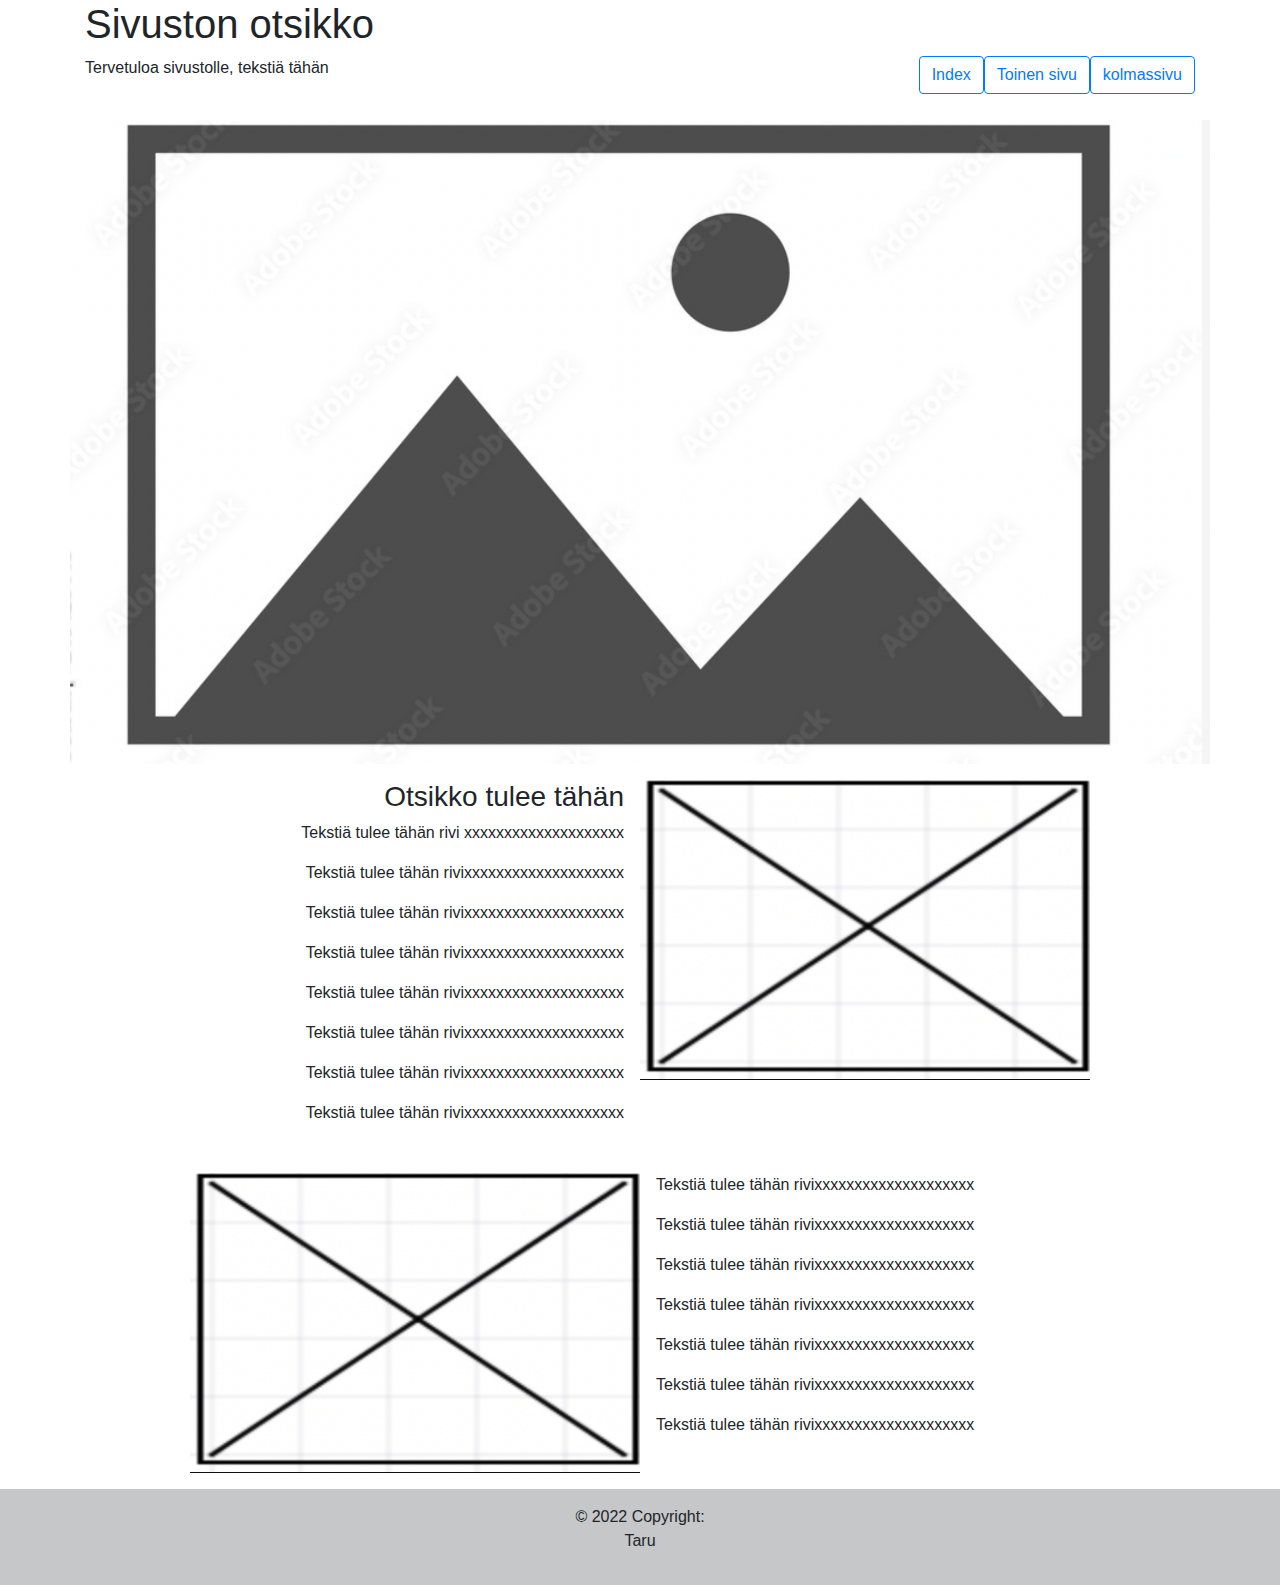
<file: index.html>
<!doctype html>
<html lang="en">
  <head>
    <title>Otsikko</title>
    <!-- Required meta tags -->
    <meta charset="utf-8">
    <meta name="viewport" content="width=device-width, initial-scale=1, shrink-to-fit=no">

    <!-- Bootstrap CSS -->
    <link rel="stylesheet" href="https://stackpath.bootstrapcdn.com/bootstrap/4.3.1/css/bootstrap.min.css" integrity="sha384-ggOyR0iXCbMQv3Xipma34MD+dH/1fQ784/j6cY/iJTQUOhcWr7x9JvoRxT2MZw1T" crossorigin="anonymous">
  </head>
  <body>
      
    <!-- Optional JavaScript -->
    <!-- jQuery first, then Popper.js, then Bootstrap JS -->
    <script src="https://code.jquery.com/jquery-3.3.1.slim.min.js" integrity="sha384-q8i/X+965DzO0rT7abK41JStQIAqVgRVzpbzo5smXKp4YfRvH+8abtTE1Pi6jizo" crossorigin="anonymous"></script>
    <script src="https://cdnjs.cloudflare.com/ajax/libs/popper.js/1.14.7/umd/popper.min.js" integrity="sha384-UO2eT0CpHqdSJQ6hJty5KVphtPhzWj9WO1clHTMGa3JDZwrnQq4sF86dIHNDz0W1" crossorigin="anonymous"></script>
    <script src="https://stackpath.bootstrapcdn.com/bootstrap/4.3.1/js/bootstrap.min.js" integrity="sha384-JjSmVgyd0p3pXB1rRibZUAYoIIy6OrQ6VrjIEaFf/nJGzIxFDsf4x0xIM+B07jRM" crossorigin="anonymous"></script>
  
    <div class="container">
        <h1>Sivuston otsikko</h1>
        <a href="kolmassivu.html" class="btn btn-outline-primary float-right" role="button" >kolmassivu</a> 
        <a href="toinensivu.html" class="btn btn-outline-primary float-right" role="button">Toinen sivu</a>
        <a href="index.html" class="btn btn-outline-primary float-right" role="button">Index</a>

        <p>Tervetuloa sivustolle, tekstiä tähän</p> 
      </div>
     <br>


     <div class="container">
      <div class="row">
     <img src ="kuvat/image1.png" class="img-fluid" alt="alt teksti tähän" >
   </div>
 </div>

<div class="modal-body row mx-0">
    <div class="col-md-6 text-right px-3">
      <h3>Otsikko tulee tähän</h3> 
      <p>Tekstiä tulee tähän rivi xxxxxxxxxxxxxxxxxxxx</p>
      <p>Tekstiä tulee tähän rivixxxxxxxxxxxxxxxxxxxx</p>
      <p>Tekstiä tulee tähän rivixxxxxxxxxxxxxxxxxxxx</p>
      <p>Tekstiä tulee tähän rivixxxxxxxxxxxxxxxxxxxx </p>
      <p>Tekstiä tulee tähän rivixxxxxxxxxxxxxxxxxxxx</p>
      <p>Tekstiä tulee tähän rivixxxxxxxxxxxxxxxxxxxx</p>
      <p>Tekstiä tulee tähän rivixxxxxxxxxxxxxxxxxxxx</p>
      <p>Tekstiä tulee tähän rivixxxxxxxxxxxxxxxxxxxx</p>
    </div>
    <div class="col-md-6 px-0">
    <img src="kuvat/image2.png"  height="300px" width="450" alt="alt teksti">
    </div>
  </div>


  <div class="modal-body row mx-0">  
    <div class="col-md-6 px-0 ">
      <img src="kuvat/image2.png"  height="300px" width="450" align="right" alt="alt teksti">
    </div>
    <div class="col-md-6 text-left px-3">
        
      <p>Tekstiä tulee tähän rivixxxxxxxxxxxxxxxxxxxx</p>
      <p>Tekstiä tulee tähän rivixxxxxxxxxxxxxxxxxxxx</p>
      <p>Tekstiä tulee tähän rivixxxxxxxxxxxxxxxxxxxx</p>
      <p>Tekstiä tulee tähän rivixxxxxxxxxxxxxxxxxxxx</p>
      <p>Tekstiä tulee tähän rivixxxxxxxxxxxxxxxxxxxx</p>
      <p>Tekstiä tulee tähän rivixxxxxxxxxxxxxxxxxxxx</p>
      <p>Tekstiä tulee tähän rivixxxxxxxxxxxxxxxxxxxx</p>
      </div>
  </div>
      
  <footer class="bg-light text-center text-lg-start">
    <!-- Copyright -->
    <div class="text-center p-3" style="background-color: rgba(0, 0, 0, 0.2);">
      © 2022 Copyright: 
      <p> Taru</p>
    </div>
  </footer>

</body>
</html>
</file>
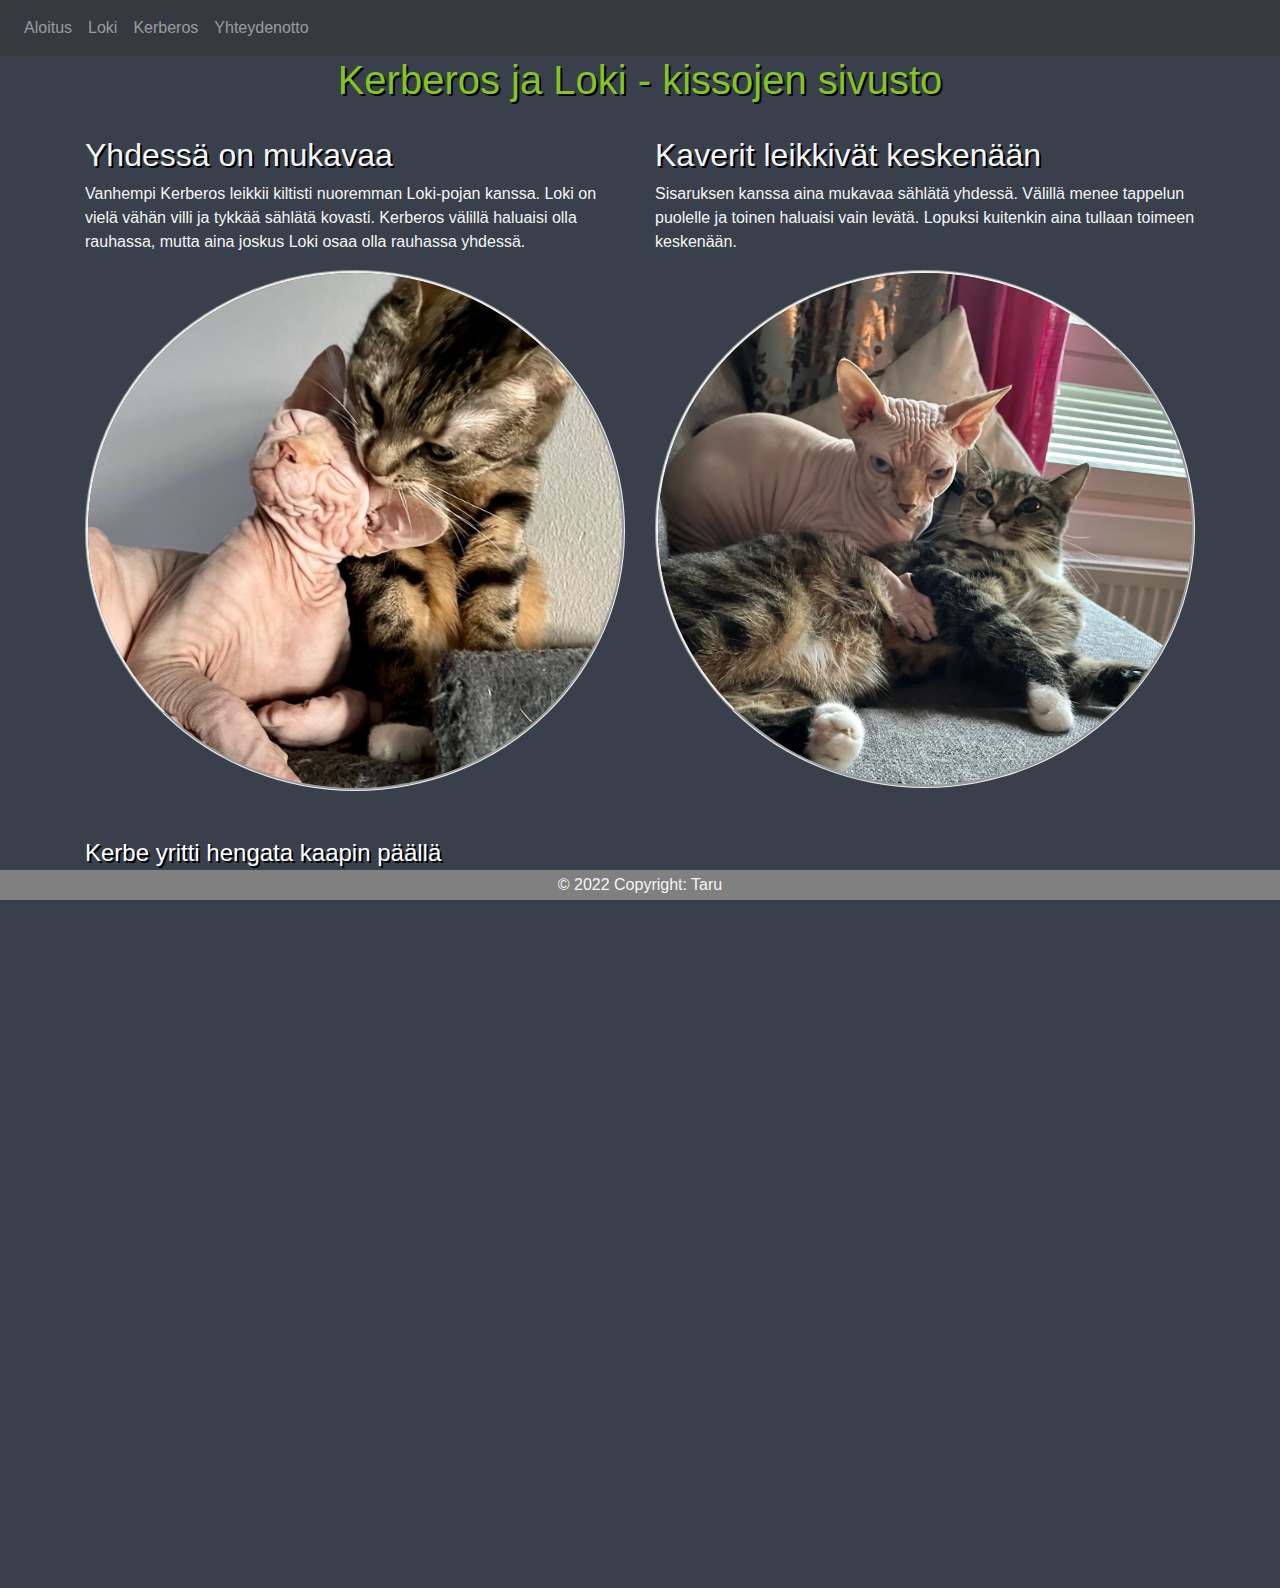
<file: kerberosandloki/index.html>
<!doctype html>
<html lang="en">
  <head>
    <title>Kerberos ja Loki</title>
    <!-- Required meta tags -->
    <meta charset="utf-8">
    <meta name="viewport" content="width=device-width, initial-scale=1, shrink-to-fit=no">

    <!-- Bootstrap CSS -->
    <link rel="stylesheet" href="https://stackpath.bootstrapcdn.com/bootstrap/4.3.1/css/bootstrap.min.css" integrity="sha384-ggOyR0iXCbMQv3Xipma34MD+dH/1fQ784/j6cY/iJTQUOhcWr7x9JvoRxT2MZw1T" crossorigin="anonymous">
    <link rel="stylesheet" href="styles.css">
</head>
  <body>
      
    <!-- Optional JavaScript -->
    <!-- jQuery first, then Popper.js, then Bootstrap JS -->
    <script src="https://code.jquery.com/jquery-3.3.1.slim.min.js" integrity="sha384-q8i/X+965DzO0rT7abK41JStQIAqVgRVzpbzo5smXKp4YfRvH+8abtTE1Pi6jizo" crossorigin="anonymous"></script>
    <script src="https://cdnjs.cloudflare.com/ajax/libs/popper.js/1.14.7/umd/popper.min.js" integrity="sha384-UO2eT0CpHqdSJQ6hJty5KVphtPhzWj9WO1clHTMGa3JDZwrnQq4sF86dIHNDz0W1" crossorigin="anonymous"></script>
    <script src="https://stackpath.bootstrapcdn.com/bootstrap/4.3.1/js/bootstrap.min.js" integrity="sha384-JjSmVgyd0p3pXB1rRibZUAYoIIy6OrQ6VrjIEaFf/nJGzIxFDsf4x0xIM+B07jRM" crossorigin="anonymous"></script>
 
<!--NAVBAR:  navbar highligh selectin puuttuu-->
<nav class="navbar navbar-dark bg-dark navbar-expand-sm">
<ul class="navbar-nav mr-auto">
    <li><a href="index.html" class="nav-link">Aloitus</a>
    </li>
    <li><a href="Loki.html" class="nav-link">Loki</a>
    </li>
    <li><a href="kerberos.html" class="nav-link">Kerberos</a>
    </li>
    <li><a href="Yhteydenotto.html" class="nav-link">Yhteydenotto</a>
    </li>
</ul>
</nav>
<!--BODY SISÄLTÖ ALKAA TÄSTÄ-->

    <H1 id="loki">Kerberos ja Loki - kissojen sivusto</H1>


<bR>
<div class="container">
        <div class="row">
            <div class="col">
       
               <h2>Yhdessä on mukavaa</h2>
               <p>
                    Vanhempi Kerberos leikkii kiltisti
                    nuoremman Loki-pojan kanssa. Loki on vielä vähän
                    villi ja tykkää sählätä kovasti. Kerberos välillä
                    haluaisi olla rauhassa, mutta aina joskus Loki osaa
                    olla rauhassa yhdessä.</p>
              </div>
          <div class="col order-5" >
            <h2>Kaverit leikkivät keskenään</h2>
            <p> 
                Sisaruksen kanssa aina mukavaa sählätä yhdessä. Välillä menee 
            tappelun puolelle ja toinen haluaisi vain levätä. Lopuksi kuitenkin aina tullaan toimeen keskenään.</p>
          </div>
          
        </div>
      </div>

      <div class="container">
        <div class="row">

          <div class="col">
            <img id="round" src="kuvat/kerbejaloki2.jpg" class="img-fluid rounded-circle" alt="Kuvassa kissat Kerberos ja Loki">
          </div>
          <div class="col order-5">
            <img id="round1" src="kuvat/kerbejaloki3.jpg" class="img-fluid rounded-circle" alt="Kuvassa kissat Kerberos ja Loki">
          </div>
          
        </div>
      </div>
<br>
 <br>
<div class="container">
  <h4>Kerbe yritti hengata kaapin päällä</h4>
  <p>Valitettavasti Loki halusi leikkiä sen sijaan. Kerberos jaksoi jopa laittaa vähän vastaan, ennen kuin poistui paikalta.</p>
  <div class="embed-responsive embed-responsive-16by9" >
    <iframe class="embed-responsive-item"  src="https://www.youtube.be/embed/sYB7GqAv6Ow"></iframe>
  </div>
</div>

 <br><br>


<footer>
       <p> © 2022 Copyright: Taru</p>
    </footer>

</body>
 

</html>
</file>
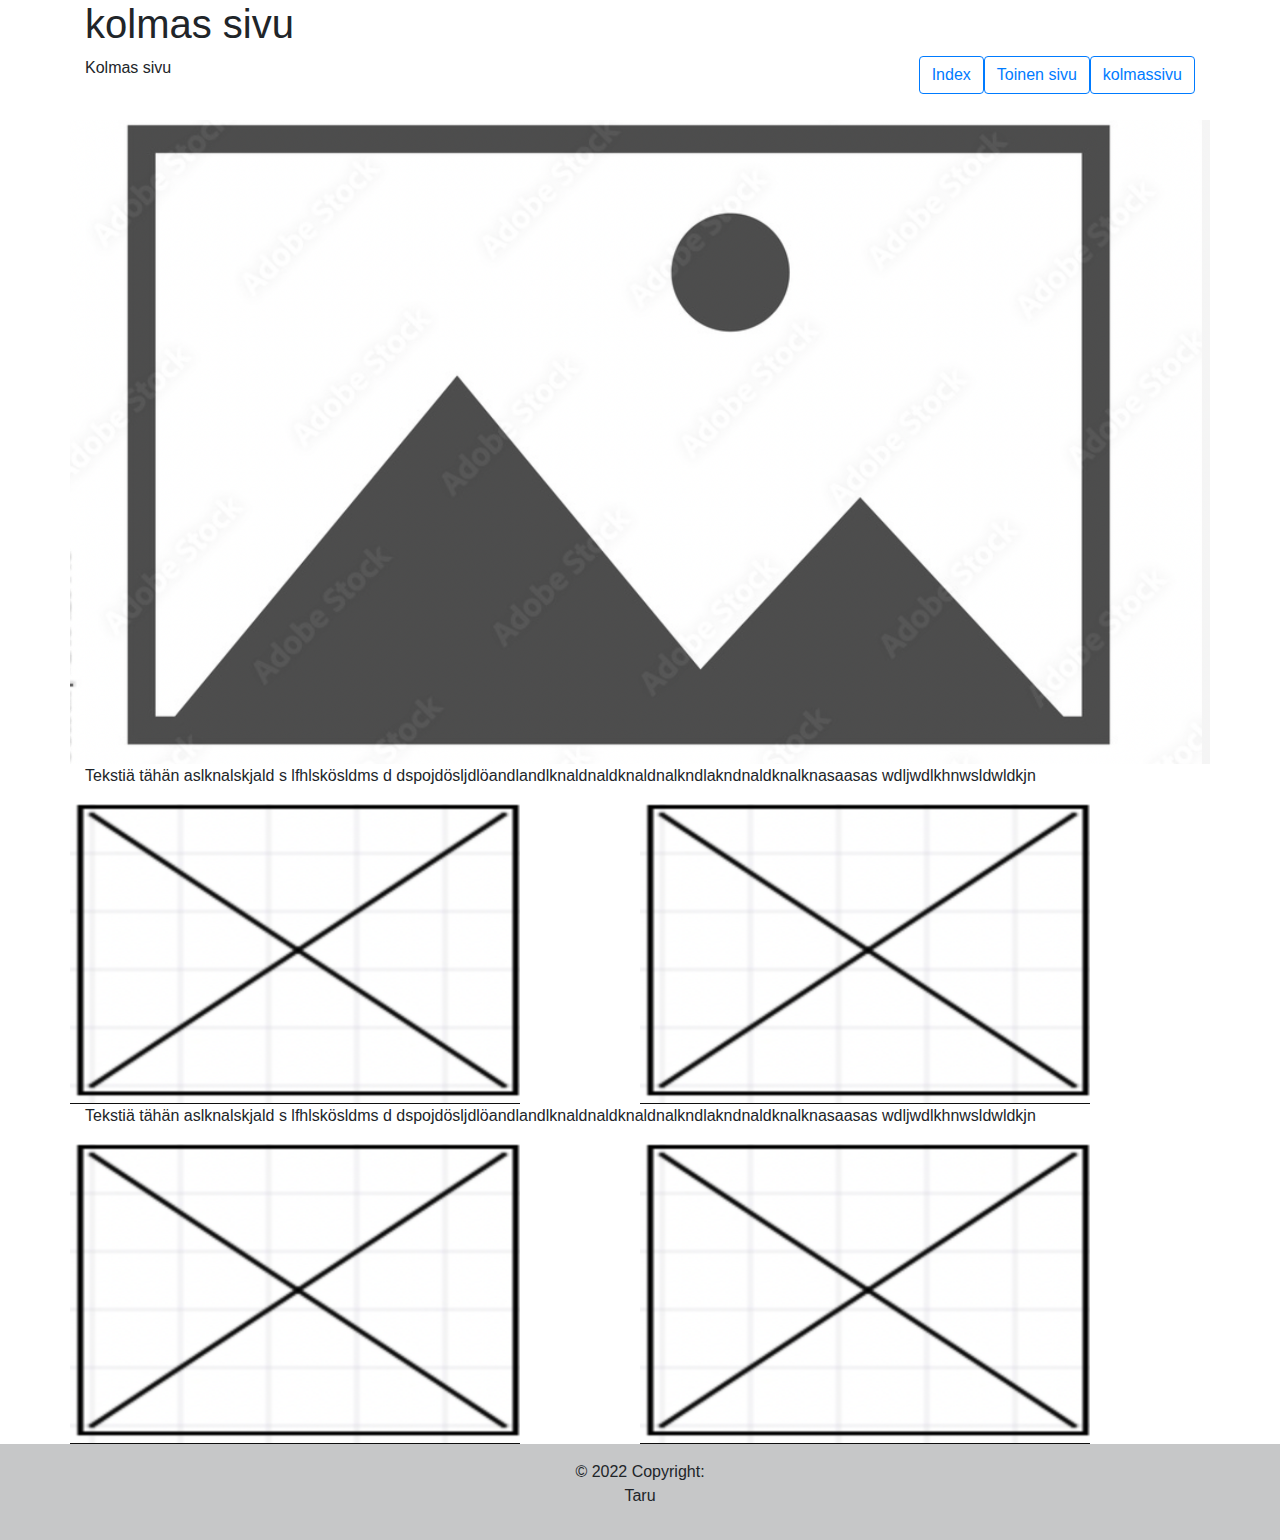
<file: kolmassivu.html>
<!doctype html>
<html lang="en">
  <head>
    <title>Otsikko</title>
    <!-- Required meta tags -->
    <meta charset="utf-8">
    <meta name="viewport" content="width=device-width, initial-scale=1, shrink-to-fit=no">

    <!-- Bootstrap CSS -->
    <link rel="stylesheet" href="https://stackpath.bootstrapcdn.com/bootstrap/4.3.1/css/bootstrap.min.css" integrity="sha384-ggOyR0iXCbMQv3Xipma34MD+dH/1fQ784/j6cY/iJTQUOhcWr7x9JvoRxT2MZw1T" crossorigin="anonymous">
  </head>
  <body>
      
    <!-- Optional JavaScript -->
    <!-- jQuery first, then Popper.js, then Bootstrap JS -->
    <script src="https://code.jquery.com/jquery-3.3.1.slim.min.js" integrity="sha384-q8i/X+965DzO0rT7abK41JStQIAqVgRVzpbzo5smXKp4YfRvH+8abtTE1Pi6jizo" crossorigin="anonymous"></script>
    <script src="https://cdnjs.cloudflare.com/ajax/libs/popper.js/1.14.7/umd/popper.min.js" integrity="sha384-UO2eT0CpHqdSJQ6hJty5KVphtPhzWj9WO1clHTMGa3JDZwrnQq4sF86dIHNDz0W1" crossorigin="anonymous"></script>
    <script src="https://stackpath.bootstrapcdn.com/bootstrap/4.3.1/js/bootstrap.min.js" integrity="sha384-JjSmVgyd0p3pXB1rRibZUAYoIIy6OrQ6VrjIEaFf/nJGzIxFDsf4x0xIM+B07jRM" crossorigin="anonymous"></script>
  
    <div class="container">
        <h1>kolmas sivu</h1>
        

        <a href="kolmassivu.html" class="btn btn-outline-primary float-right" role="button" >kolmassivu</a> 
        <a href="toinensivu.html" class="btn btn-outline-primary float-right" role="button">Toinen sivu</a>
        <a href="index.html" class="btn btn-outline-primary float-right" role="button">Index</a>

        <p>Kolmas sivu</p> 
      </div>
     <br>

     <div class="container">
      <div class="row">
     <img src ="kuvat/image1.png" class="img-fluid" alt="alt teksti tähän" >
   </div>
 
 </div>


     <div class="container">
       <p>Tekstiä tähän aslknalskjald s lfhlskösldms d dspojdösljdlöandlandlknaldnaldknaldnalkndlakndnaldknalknasaasas wdljwdlkhnwsldwldkjn</p>
     
     </div>
     
     <div class="container">
         <div class="row">
           <div class="col-md-6 px-0">
             <img src="kuvat/image2.png" width="450px" height= "300px"alt="alt teksti tähän">
           </div>
           <div class="col-md-6 px-0">
             <img src="kuvat/image2.png" width="450px" height= "300px"alt="alt teksti tähän">
           </div>
         </div>
       </div>
     
       <div class="container">
         <p>Tekstiä tähän aslknalskjald s lfhlskösldms d dspojdösljdlöandlandlknaldnaldknaldnalkndlakndnaldknalknasaasas wdljwdlkhnwsldwldkjn</p>
         
         </div>
     
         <div class="container">
             <div class="row">
               <div class="col-md-6 px-0">
                 <img src="kuvat/image2.png" width="450px" height="300px" alt="alt teksti tähän">
               </div>
               <div class="col-md-6 px-0">
                 <img src="kuvat/image2.png" width="450px" height= "300px"alt="alt teksti tähän">
               </div>
             </div>
           </div>
    


<footer class="bg-light text-center text-lg-start">
    <!-- Copyright -->
    <div class="text-center p-3" style="background-color: rgba(0, 0, 0, 0.2);">
      © 2022 Copyright: 
      <p> Taru</p>
    </div>
  </footer>

</body>
</html>
</file>
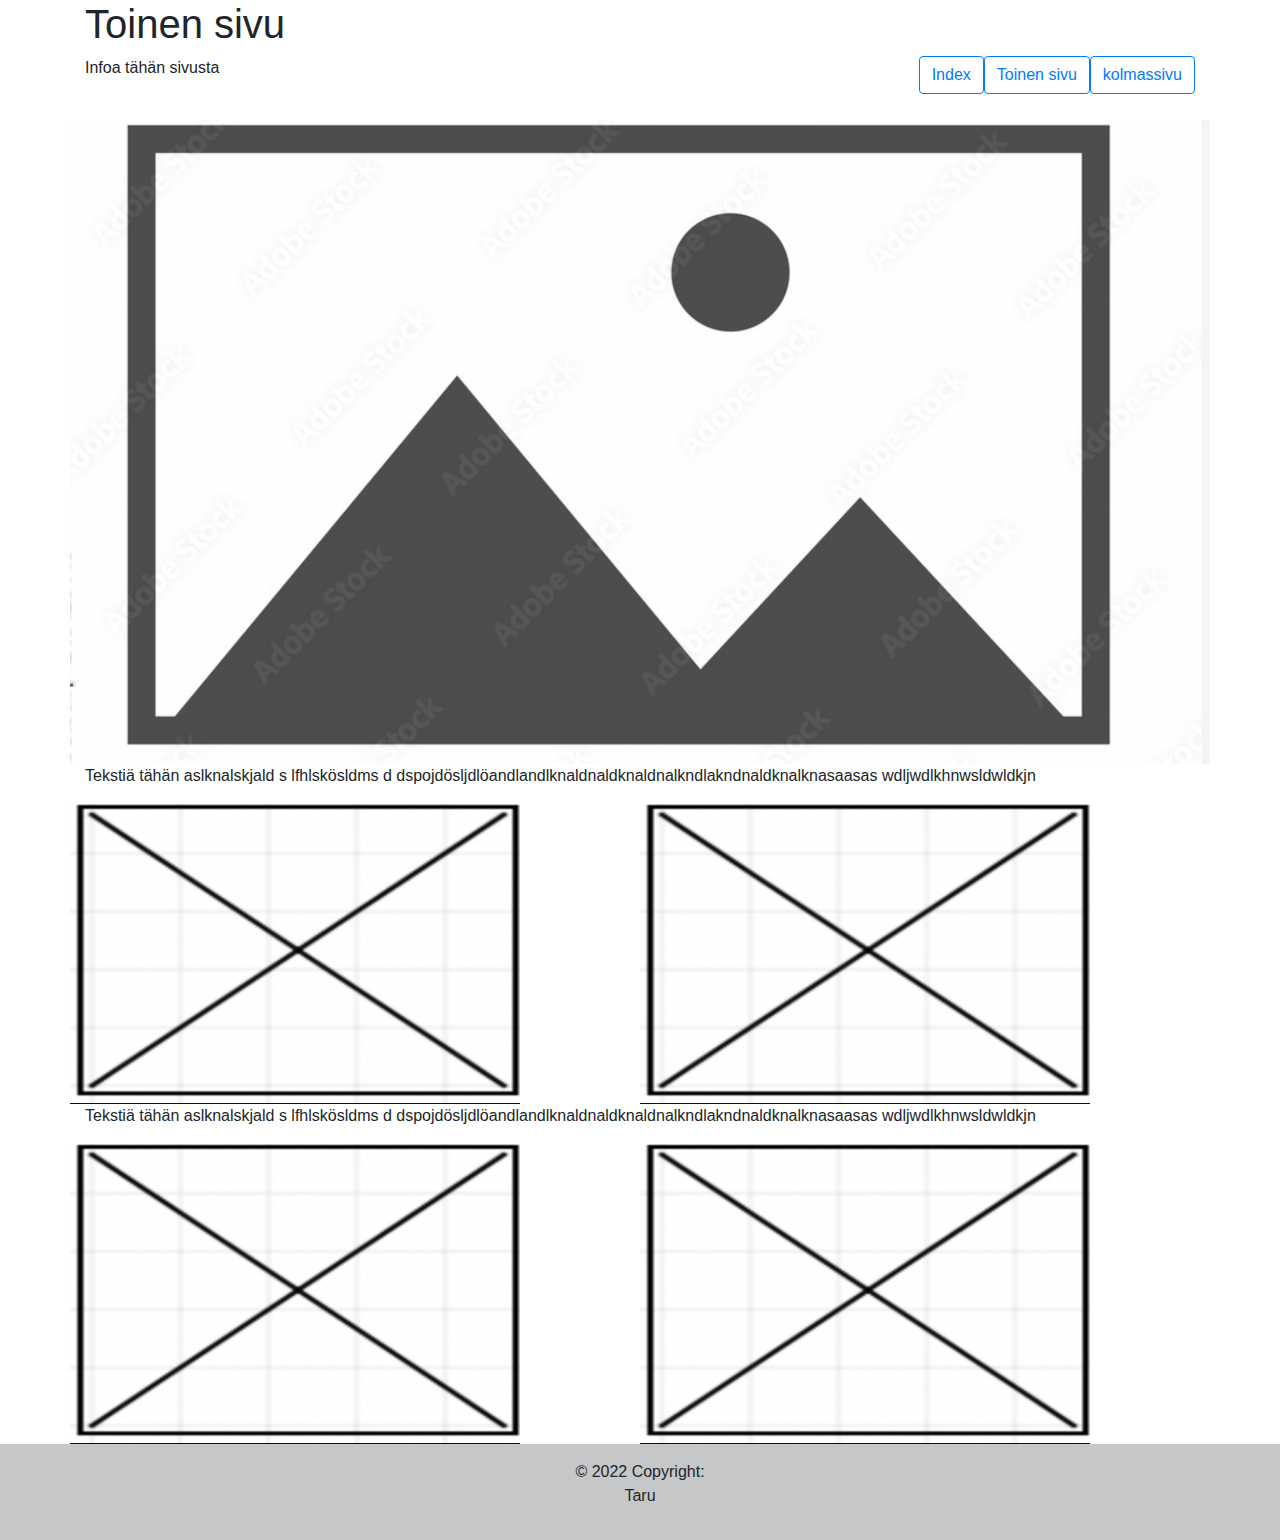
<file: toinensivu.html>
<!doctype html>
<html lang="en">
  <head>
    <title>Otsikko</title>
    <!-- Required meta tags -->
    <meta charset="utf-8">
    <meta name="viewport" content="width=device-width, initial-scale=1, shrink-to-fit=no">

    <!-- Bootstrap CSS -->
    <link rel="stylesheet" href="https://stackpath.bootstrapcdn.com/bootstrap/4.3.1/css/bootstrap.min.css" integrity="sha384-ggOyR0iXCbMQv3Xipma34MD+dH/1fQ784/j6cY/iJTQUOhcWr7x9JvoRxT2MZw1T" crossorigin="anonymous">
  </head>
  <body>
      
    <!-- Optional JavaScript -->
    <!-- jQuery first, then Popper.js, then Bootstrap JS -->
    <script src="https://code.jquery.com/jquery-3.3.1.slim.min.js" integrity="sha384-q8i/X+965DzO0rT7abK41JStQIAqVgRVzpbzo5smXKp4YfRvH+8abtTE1Pi6jizo" crossorigin="anonymous"></script>
    <script src="https://cdnjs.cloudflare.com/ajax/libs/popper.js/1.14.7/umd/popper.min.js" integrity="sha384-UO2eT0CpHqdSJQ6hJty5KVphtPhzWj9WO1clHTMGa3JDZwrnQq4sF86dIHNDz0W1" crossorigin="anonymous"></script>
    <script src="https://stackpath.bootstrapcdn.com/bootstrap/4.3.1/js/bootstrap.min.js" integrity="sha384-JjSmVgyd0p3pXB1rRibZUAYoIIy6OrQ6VrjIEaFf/nJGzIxFDsf4x0xIM+B07jRM" crossorigin="anonymous"></script>
  
    <div class="container">
        <h1>Toinen sivu</h1>
        

        <a href="kolmassivu.html" class="btn btn-outline-primary float-right" role="button" >kolmassivu</a> 
        <a href="toinensivu.html" class="btn btn-outline-primary float-right" role="button">Toinen sivu</a>
        <a href="index.html" class="btn btn-outline-primary float-right" role="button">Index</a>

        <p>Infoa tähän sivusta</p> 
      </div>
     <br>

     <div class="container">
       <div class="row">
      <img src ="kuvat/image1.png" class="img-fluid" alt="alt teksti tähän" >
    </div>
  
  </div>

<div class="container">
  <p>Tekstiä tähän aslknalskjald s lfhlskösldms d dspojdösljdlöandlandlknaldnaldknaldnalkndlakndnaldknalknasaasas wdljwdlkhnwsldwldkjn</p>

</div>

<div class="container">
    <div class="row">
      <div class="col-md-6 px-0">
        <img src="kuvat/image2.png" width="450px" height= "300px"alt="alt teksti tähän">
      </div>
      <div class="col-md-6 px-0">
        <img src="kuvat/image2.png" width="450px" height= "300px"alt="alt teksti tähän">
      </div>
    </div>
  </div>

  <div class="container">
    <p>Tekstiä tähän aslknalskjald s lfhlskösldms d dspojdösljdlöandlandlknaldnaldknaldnalkndlakndnaldknalknasaasas wdljwdlkhnwsldwldkjn</p>
    
    </div>

    <div class="container">
        <div class="row">
          <div class="col-md-6 px-0">
            <img src="kuvat/image2.png" width="450px" height="300px" alt="alt teksti tähän">
          </div>
          <div class="col-md-6 px-0">
            <img src="kuvat/image2.png" width="450px" height= "300px"alt="alt teksti tähän">
          </div>
        </div>
      </div>

      <footer class="bg-light text-center text-lg-start">
        <!-- Copyright -->
        <div class="text-center p-3" style="background-color: rgba(0, 0, 0, 0.2);">
          © 2022 Copyright: 
          <p> Taru</p>
        </div>
      </footer>
</body>
</html>
</file>
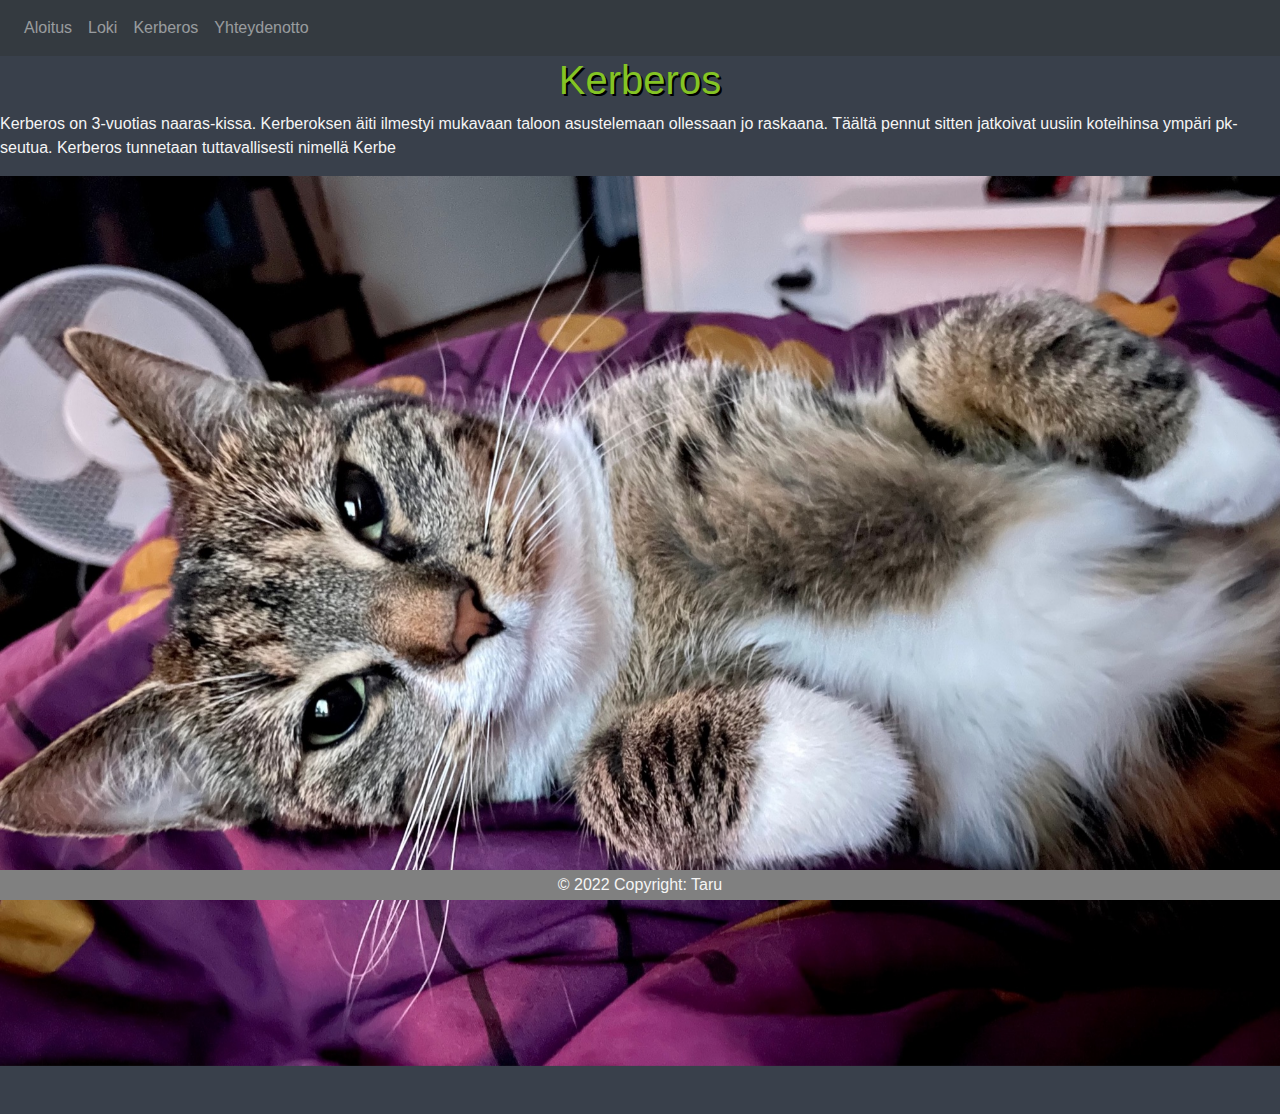
<file: kerberosandloki/kerberos.html>
<!doctype html>
<html lang="en">
  <head>
    <title>Kerberos</title>
    <!-- Required meta tags -->
    <meta charset="utf-8">
    <meta name="viewport" content="width=device-width, initial-scale=1, shrink-to-fit=no">

    <!-- Bootstrap CSS -->
    <link rel="stylesheet" href="https://stackpath.bootstrapcdn.com/bootstrap/4.3.1/css/bootstrap.min.css" integrity="sha384-ggOyR0iXCbMQv3Xipma34MD+dH/1fQ784/j6cY/iJTQUOhcWr7x9JvoRxT2MZw1T" crossorigin="anonymous">
    <link rel="stylesheet" href="styles.css">
</head>
  <body>
      
    <!-- Optional JavaScript -->
    <!-- jQuery first, then Popper.js, then Bootstrap JS -->
    <script src="https://code.jquery.com/jquery-3.3.1.slim.min.js" integrity="sha384-q8i/X+965DzO0rT7abK41JStQIAqVgRVzpbzo5smXKp4YfRvH+8abtTE1Pi6jizo" crossorigin="anonymous"></script>
    <script src="https://cdnjs.cloudflare.com/ajax/libs/popper.js/1.14.7/umd/popper.min.js" integrity="sha384-UO2eT0CpHqdSJQ6hJty5KVphtPhzWj9WO1clHTMGa3JDZwrnQq4sF86dIHNDz0W1" crossorigin="anonymous"></script>
    <script src="https://stackpath.bootstrapcdn.com/bootstrap/4.3.1/js/bootstrap.min.js" integrity="sha384-JjSmVgyd0p3pXB1rRibZUAYoIIy6OrQ6VrjIEaFf/nJGzIxFDsf4x0xIM+B07jRM" crossorigin="anonymous"></script>
 


    <nav class="navbar navbar-dark bg-dark navbar-expand-sm">
        <ul class="navbar-nav mr-auto">
            <li><a href="index.html" class="nav-link">Aloitus</a>
            </li>
            <li><a href="Loki.html" class="nav-link">Loki</a>
            </li>
            <li><a href="kerberos.html" class="nav-link">Kerberos</a>
            </li>
            <li><a href="Yhteydenotto.html" class="nav-link">Yhteydenotto</a>
            </li>
        </ul>
        </nav>

        <h1 id="kerberos">Kerberos</h1>
        <p>Kerberos on 3-vuotias naaras-kissa. Kerberoksen äiti ilmestyi mukavaan taloon asustelemaan 
            ollessaan jo raskaana. Täältä pennut sitten jatkoivat uusiin koteihinsa ympäri pk-seutua. Kerberos tunnetaan tuttavallisesti nimellä Kerbe</p>

        <div id="carouselExampleSlidesOnly" class="carousel slide" data-ride="carousel">
            <div class="carousel-inner">
              <div class="carousel-item active">
                <img class="d-block w-100" src="kuvat/kerberos.jpg" alt="Kerberos makoilee sängyssä">
              </div>
              <div class="carousel-item">
                <img class="d-block w-100" src="kuvat/kerbe2.jpg" alt="Kerberos makoilee hyllyn päällä">
              </div>
              <div class="carousel-item">
                <img class="d-block w-100" src="kuvat/kerbe1.jpg" alt="Kerberos roikkuu parvekkeen seinässä">
              </div>
              <div class="carousel-item">
                <img class="d-block w-100" src="kuvat/kerbe4.jpg" alt="Kerberos hengailee keittiön saarekkeella">
              </div>
            </div>
          </div>
    <br><br>

<footer>
    <p> © 2022 Copyright: Taru</p>
 </footer>

</body>
</html>
</file>
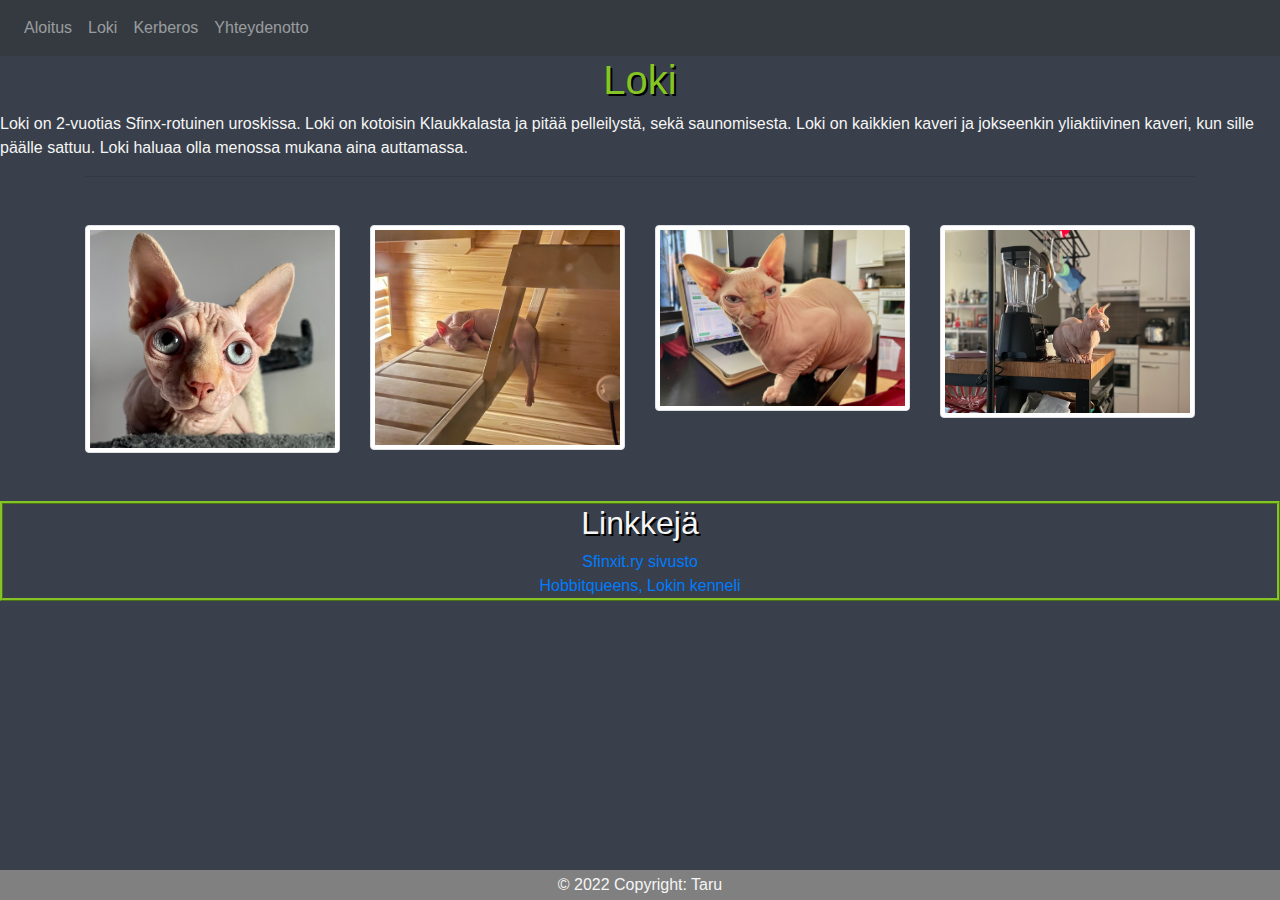
<file: kerberosandloki/Loki.html>
<!doctype html>
<html lang="en">
  <head>
    <title>Loki</title>
    <!-- Required meta tags -->
    <meta charset="utf-8">
    <meta name="viewport" content="width=device-width, initial-scale=1, shrink-to-fit=no">

    <!-- Bootstrap CSS -->
    <link rel="stylesheet" href="https://stackpath.bootstrapcdn.com/bootstrap/4.3.1/css/bootstrap.min.css" integrity="sha384-ggOyR0iXCbMQv3Xipma34MD+dH/1fQ784/j6cY/iJTQUOhcWr7x9JvoRxT2MZw1T" crossorigin="anonymous">
    <link rel="stylesheet" href="styles.css">
</head>
  <body>
      
    <!-- Optional JavaScript -->
    <!-- jQuery first, then Popper.js, then Bootstrap JS -->
    <script src="https://code.jquery.com/jquery-3.3.1.slim.min.js" integrity="sha384-q8i/X+965DzO0rT7abK41JStQIAqVgRVzpbzo5smXKp4YfRvH+8abtTE1Pi6jizo" crossorigin="anonymous"></script>
    <script src="https://cdnjs.cloudflare.com/ajax/libs/popper.js/1.14.7/umd/popper.min.js" integrity="sha384-UO2eT0CpHqdSJQ6hJty5KVphtPhzWj9WO1clHTMGa3JDZwrnQq4sF86dIHNDz0W1" crossorigin="anonymous"></script>
    <script src="https://stackpath.bootstrapcdn.com/bootstrap/4.3.1/js/bootstrap.min.js" integrity="sha384-JjSmVgyd0p3pXB1rRibZUAYoIIy6OrQ6VrjIEaFf/nJGzIxFDsf4x0xIM+B07jRM" crossorigin="anonymous"></script>
 


    <nav class="navbar navbar-dark bg-dark navbar-expand-sm">
        <ul class="navbar-nav mr-auto">
            <li><a href="index.html" class="nav-link">Aloitus</a>
            </li>
            <li><a href="Loki.html" class="nav-link">Loki</a>
            </li>
            <li><a href="kerberos.html" class="nav-link">Kerberos</a>
            </li>
            <li><a href="Yhteydenotto.html" class="nav-link">Yhteydenotto</a>
            </li>
        </ul>
        </nav>

        <h1 id="loki">Loki</h1>

        <p>Loki on 2-vuotias Sfinx-rotuinen uroskissa. Loki on kotoisin Klaukkalasta ja pitää pelleilystä, sekä saunomisesta. Loki on kaikkien kaveri ja jokseenkin yliaktiivinen kaveri, kun sille päälle sattuu. Loki haluaa olla menossa mukana aina auttamassa.</p>

         



<div class="container">
  
  <hr class="mt-2 mb-5">

  <div class="row text-center text-lg-start">

    <div class="col-lg-3 col-md-4 col-6">
      <a href="#" class="d-block mb-4 h-100">
        <img class="img-fluid img-thumbnail" src="kuvat/Loki2.jpg" alt="Loki katselee kiipeilypuusta">
      </a>
    </div>
    <div class="col-lg-3 col-md-4 col-6">
      <a href="#" class="d-block mb-4 h-100">
        <img class="img-fluid img-thumbnail" src="kuvat/loki1.jpg" alt="Loki nauttii saunan lämmöstä">
      </a>
    </div>
    <div class="col-lg-3 col-md-4 col-6">
      <a href="#" class="d-block mb-4 h-100">
        <img class="img-fluid img-thumbnail" src="kuvat/loki.jpg" alt="Loki auttaa ohjelmoinnin tehtävissä">
      </a>
    </div>
    <div class="col-lg-3 col-md-4 col-6">
      <a href="#" class="d-block mb-4 h-100">
        <img class="img-fluid img-thumbnail" src="kuvat/loki3.jpg" alt="Loki katselee keittiön saarekkeelta">
      </a>
    </div>
  </div>
</div>

<br>

<div class="linkkejä">
    <h2>Linkkejä</h2>
    <a href="https://sfinxit.fi" target="blank">Sfinxit.ry sivusto</a>
    <br>
    <a href="https://hobbitqueens.fi" target="blank">Hobbitqueens, Lokin kenneli</a>
    
</div>


<br><br>
<footer>
 
    <p> © 2022 Copyright: Taru</p>
 </footer>

</body>
</html>
</file>
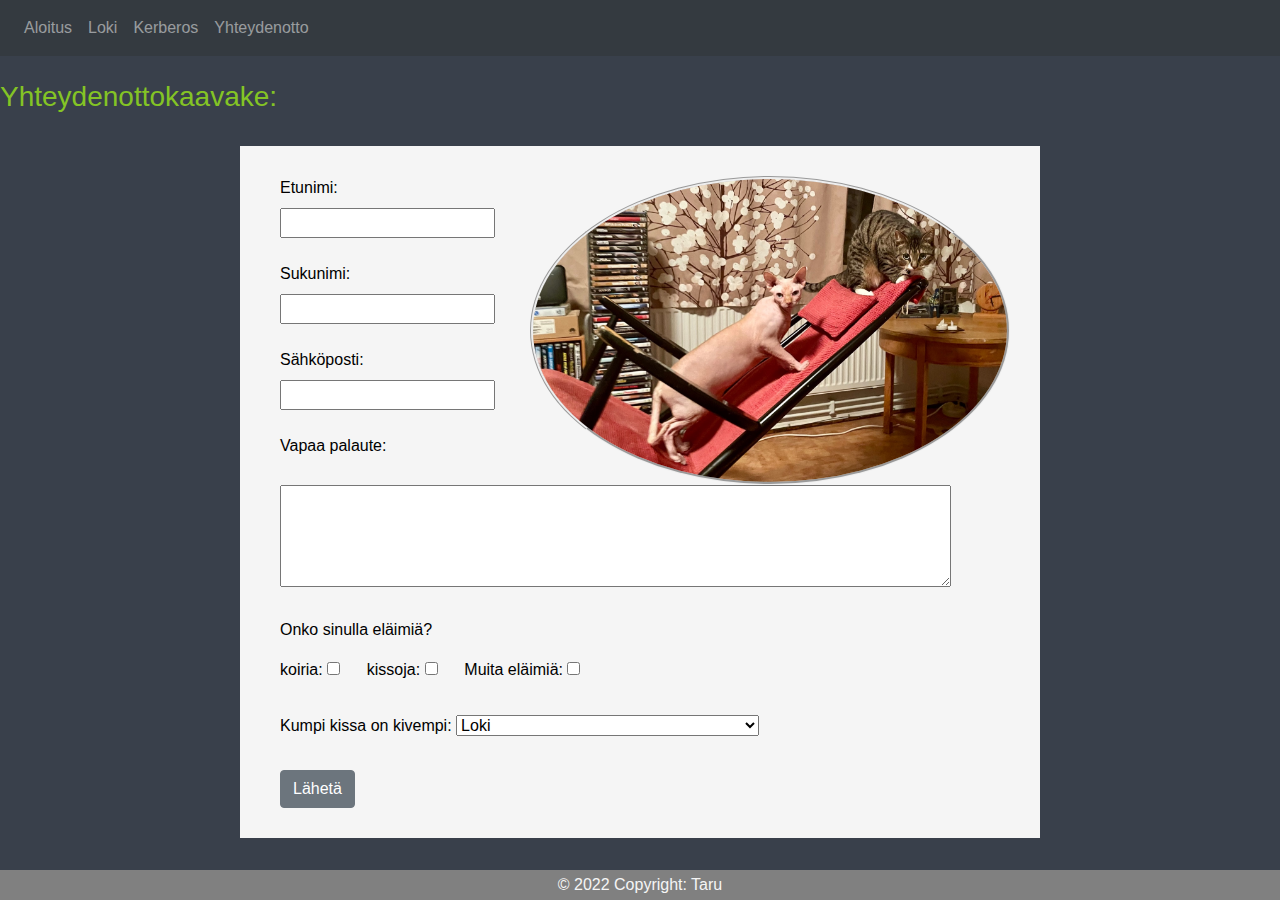
<file: kerberosandloki/Yhteydenotto.html>
<!doctype html>
<html lang="en">
  <head>
    <title>Yhteydenotto</title>
    <!-- Required meta tags -->
    <meta charset="utf-8">
    <meta name="viewport" content="width=device-width, initial-scale=1, shrink-to-fit=no">

    <!-- Bootstrap CSS -->
    <link rel="stylesheet" href="https://stackpath.bootstrapcdn.com/bootstrap/4.3.1/css/bootstrap.min.css" integrity="sha384-ggOyR0iXCbMQv3Xipma34MD+dH/1fQ784/j6cY/iJTQUOhcWr7x9JvoRxT2MZw1T" crossorigin="anonymous">
    <link rel="stylesheet" href="styles.css">
</head>
  <body>
      
    <!-- Optional JavaScript -->
    <!-- jQuery first, then Popper.js, then Bootstrap JS -->
    <script src="https://code.jquery.com/jquery-3.3.1.slim.min.js" integrity="sha384-q8i/X+965DzO0rT7abK41JStQIAqVgRVzpbzo5smXKp4YfRvH+8abtTE1Pi6jizo" crossorigin="anonymous"></script>
    <script src="https://cdnjs.cloudflare.com/ajax/libs/popper.js/1.14.7/umd/popper.min.js" integrity="sha384-UO2eT0CpHqdSJQ6hJty5KVphtPhzWj9WO1clHTMGa3JDZwrnQq4sF86dIHNDz0W1" crossorigin="anonymous"></script>
    <script src="https://stackpath.bootstrapcdn.com/bootstrap/4.3.1/js/bootstrap.min.js" integrity="sha384-JjSmVgyd0p3pXB1rRibZUAYoIIy6OrQ6VrjIEaFf/nJGzIxFDsf4x0xIM+B07jRM" crossorigin="anonymous"></script>
 


    <nav class="navbar navbar-dark bg-dark navbar-expand-sm">
        <ul class="navbar-nav mr-auto">
            <li><a href="index.html" class="nav-link">Aloitus</a>
            </li>
            <li><a href="Loki.html" class="nav-link">Loki</a>
            </li>
            <li><a href="kerberos.html" class="nav-link">Kerberos</a>
            </li>
            <li><a href="Yhteydenotto.html" class="nav-link">Yhteydenotto</a>
            </li>
        </ul>
        </nav>





   <br>
    <h3>Yhteydenottokaavake:</h3>

<br>
    <form action=" " method="get" enctype="text/plain">
 <img id="yhteydenottokuva"  src ="kuvat/kerbejaloki.jpg"  class="img-fluid rounded-circle"  alt="Keberos ja Loki keinutuolissa" >
    <label for="etunimi">Etunimi:</label><br>
    <input type="text" id="etunimi" name="etunimi" required >
    <br><br>
    <label for="sukunimi">Sukunimi:</label><br>
    <input type="text" id="sukunimi" name="sukunimi" required >
    <br><br>
    <label for="sposti">Sähköposti:</label><br>
    <input type="text" id="sposti" name="sposti" required >
    <br><br>
<p>Vapaa palaute:</p>
    <textarea id="tekstialue" name="tekstialue" rows="4" cols="70" >
   
    </textarea>


<br>
<br>
<fieldset class="fieldset_set"> 
<p>Onko sinulla eläimiä?</p>
<label for="koiria">koiria:</label>
<input type="checkbox" id="koiria" name="koiria">
&nbsp;&nbsp;&nbsp;&nbsp;
<label for="kissoja">kissoja:</label>
<input type="checkbox" id="kissoja" name="kissoja" >
&nbsp;&nbsp;&nbsp;&nbsp;
<label for="muitaelaimia">Muita eläimiä:</label>
<input type="checkbox" id="muitaelaimia" name="muitaelaimia"  >
</fieldset>

<br>

<label for="valitse">Kumpi kissa on kivempi:</label>
<select id="valitse" name="valitse">
<option value="Loki">Loki</option>
<option value="Kerberos">Kerberos</option>
<option value="ei kumpikaan">Mahdoton valinta, molemmat täydellisiä</option>
</select>
<br>
<br>
<input type="submit" class="btn btn-secondary" value="Lähetä">
      
    </form>

    <br><br>

    <footer>
        <p> © 2022 Copyright: Taru</p>
     </footer>
 
</body>
</html>
</file>
<file: kerberosandloki/styles.css>
body{
    background-color: #39404b;
    color: whitesmoke;
}

.navbar-brand{
    font-size:x-large;
}

form{
    color: black;
    background-color: whitesmoke;
    padding: 30px 30px 30px 40px;
    margin: auto;
    width: 800px;
}

.fieldset_set{
    border-style: dashed;
    border-color: teal;
}


@media only screen and (max-width: 800px) 
{
    body{
        background-color: black;
        color:white;
    }
    form{
        max-width: 380px;
    }
    #tekstialue{
        max-width: 330px;
    }

}



#yhteydenottokuva{
    width: 480px;
    position: relative;
    float: right;
    border-style: groove;
    border-radius: 2px;
    
  }

footer{
    text-align: center;
    padding: 3px;
    background-color: grey;
    color: whitesmoke;
    bottom: 0;
    width: 100%;
    height: 30px;
    position: fixed;
}

h1{
    text-align: center;
    color: white;
    text-shadow: 2px 2px black; 
}

h2{
    text-shadow: 2px 2px black; 
}

h4{
    color: white;
    text-shadow: 2px 2px black; 
    
}

h3{
    color: rgb(132, 196, 37);
}

#round{
    border-style: groove;
    border-radius: 2px;
}

#round1{
    border-style: groove;
    border-radius: 2px;
}

a:hover{
    color: darkorange;
    transition: 2s;
}

.linkkejä{
text-align: center;
border-style: ridge;
    border-color: rgb(132, 196, 37);
}

#loki{
    color: rgb(132, 196, 37);
}

#kerberos{
    color: rgb(132, 196, 37);
}
</file>
